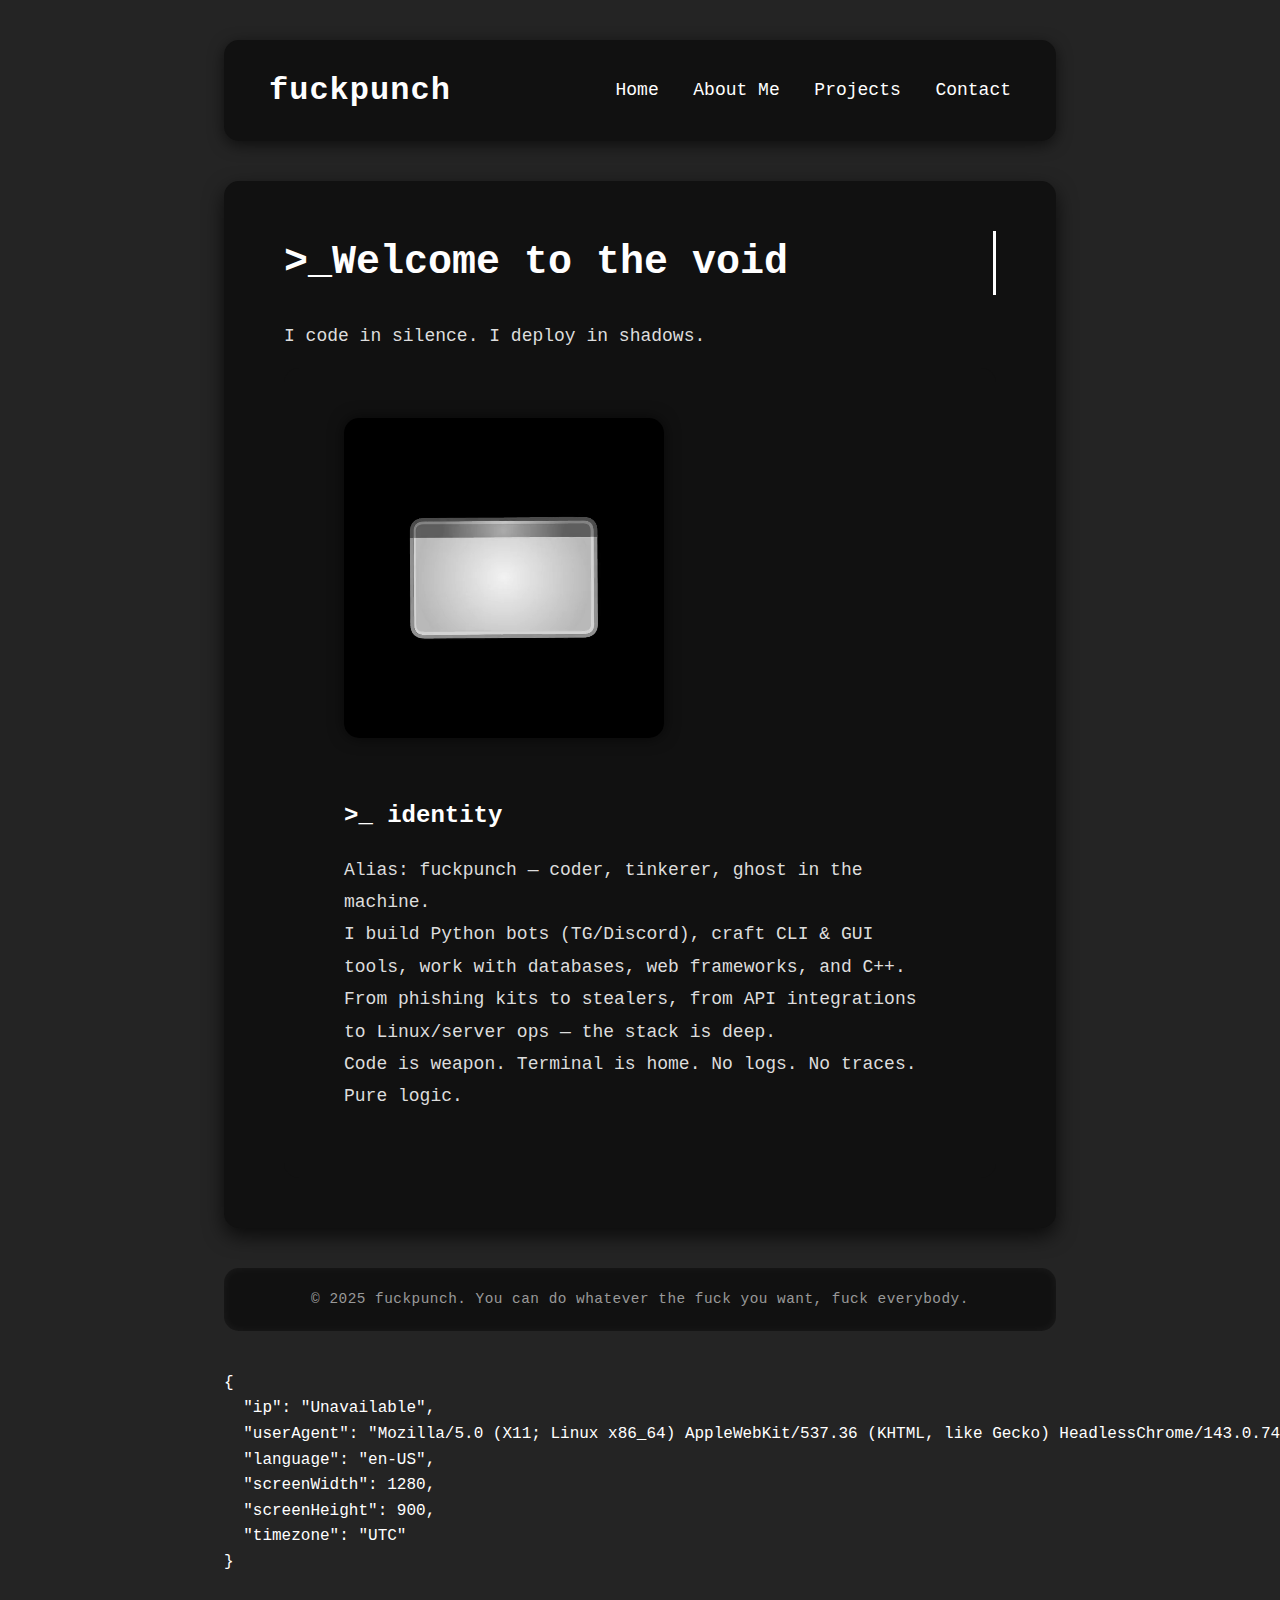
<file: index.html>
<!DOCTYPE html>
<html lang="en">
<head>
  <meta charset="UTF-8" />
  <meta name="viewport" content="width=device-width, initial-scale=1.0" />
  <link rel="stylesheet" href="/app/style/style.css"/>
  <link rel="stylesheet" href="/app/style/index.css"/>
  <title>Portfolio</title>
</head>
<body>

  <header>
    <div class="header-container">
      <div class="username">
        <h1>fuckpunch</h1>
      </div>
      <nav class="nav-menu">
        <a href="/index.html">Home</a>
        <a href="/app/code/aboutme.html">About Me</a>
        <a href="/app/code/projects.html">Projects</a>
        <a href="https://t.me/fuckpunch">Contact</a>
      </nav>
    </div>
  </header>

  <main>
    <section class="hero">
      <h2>&gt;_Welcome to the void</h2>
      <p>I code in silence. I deploy in shadows.</p>

      <section class="profile" aria-labelledby="identity-heading">
        <div class="profile-container">
          <div class="profile-video">
            <video src="/app/img/logo.mp4" autoplay loop muted playsinline></video>
          </div>
          <div class="profile-text">
            <h3 id="identity-heading">&gt;_ identity</h3>
            <p>
              Alias: fuckpunch — coder, tinkerer, ghost in the machine.<br />
              I build Python bots (TG/Discord), craft CLI &amp; GUI tools, work with databases, web frameworks, and C++.<br />
              From phishing kits to stealers, from API integrations to Linux/server ops — the stack is deep.<br />
              Code is weapon. Terminal is home. No logs. No traces. Pure logic.
            </p>
          </div>
        </div>
      </section>
    </section>
  </main>

  <footer>
    &copy; 2025 fuckpunch. You can do whatever the fuck you want, fuck everybody.
  </footer>

</body>

<script src="/app/userInfo.js"></script>

</html>
</file>
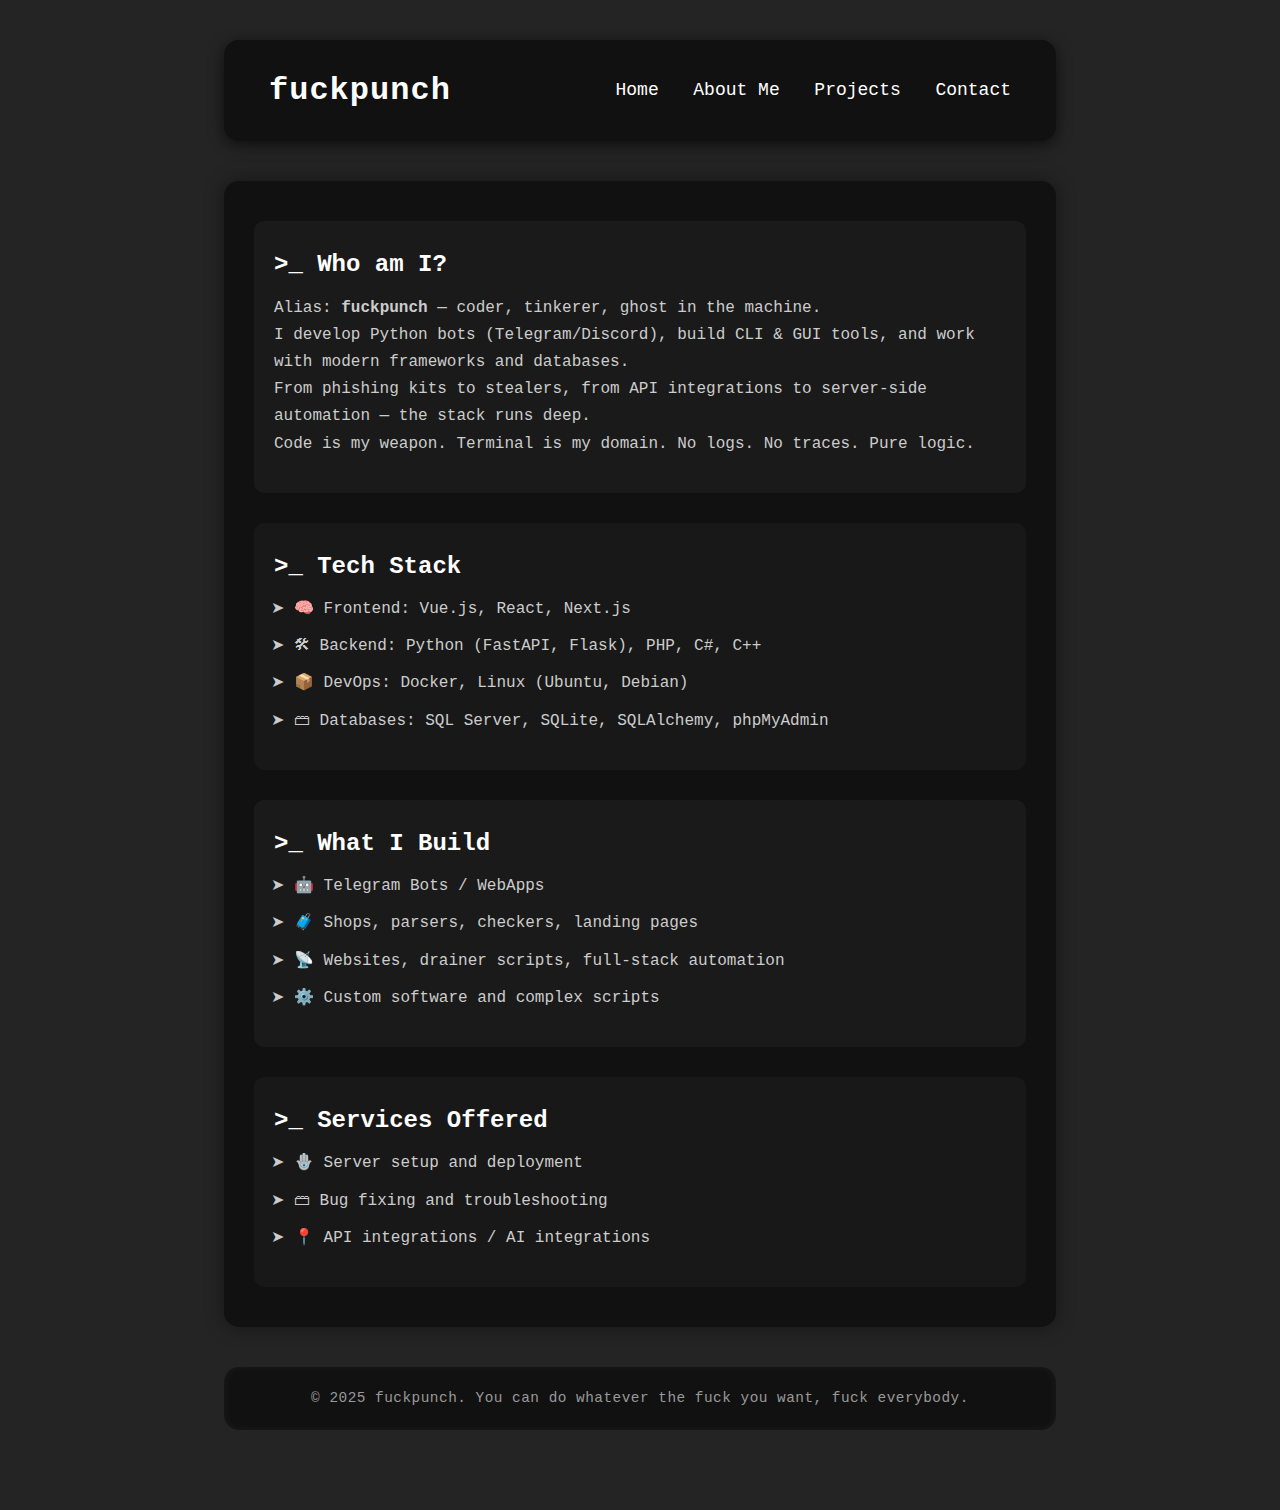
<file: app/code/aboutme.html>
<!DOCTYPE html>
<html lang="en">
<head>
  <meta charset="UTF-8" />
  <meta name="viewport" content="width=device-width, initial-scale=1.0" />
  <link rel="stylesheet" href="/app/style/style.css" />
  <link rel="stylesheet" href="/app/style/aboutme.css" />
  <title>About Me</title>
</head>
<body>
  
  <header>
    <div class="header-container">
      <div class="username">
        <h1>fuckpunch</h1>
      </div>
      <nav class="nav-menu">
        <a href="/index.html">Home</a>
        <a href="/app/code/aboutme.html">About Me</a>
        <a href="/app/code/projects.html">Projects</a>
        <a href="https://t.me/fuckpunch">Contact</a>
      </nav>
    </div>
  </header>

  <main>
  <div class="about-container">

    <section class="about-section">
      <h2>&gt;_ Who am I?</h2>
      <p>
        Alias: <strong>fuckpunch</strong> — coder, tinkerer, ghost in the machine.<br>
        I develop Python bots (Telegram/Discord), build CLI & GUI tools, and work with modern frameworks and databases.<br>
        From phishing kits to stealers, from API integrations to server-side automation — the stack runs deep.<br>
        Code is my weapon. Terminal is my domain. No logs. No traces. Pure logic.
      </p>
    </section>

    <section class="about-section reverse">
      <h2>&gt;_ Tech Stack</h2>
      <ul>
        <li>🧠 Frontend: Vue.js, React, Next.js</li>
        <li>🛠 Backend: Python (FastAPI, Flask), PHP, C#, C++</li>
        <li>📦 DevOps: Docker, Linux (Ubuntu, Debian)</li>
        <li>🗃 Databases: SQL Server, SQLite, SQLAlchemy, phpMyAdmin</li>
      </ul>
    </section>

    <section class="about-section">
      <h2>&gt;_ What I Build</h2>
      <ul>
        <li>🤖 Telegram Bots / WebApps</li>
        <li>🧳 Shops, parsers, checkers, landing pages</li>
        <li>📡 Websites, drainer scripts, full-stack automation</li>
        <li>⚙️ Custom software and complex scripts</li>
      </ul>
    </section>

    <section class="about-section reverse">
      <h2>&gt;_ Services Offered</h2>
      <ul>
        <li>🪬 Server setup and deployment</li>
        <li>🗃 Bug fixing and troubleshooting</li>
        <li>📍 API integrations / AI integrations</li>
      </ul>
    </section>

  </div>
</main>



  <footer>
    &copy; 2025 fuckpunch. You can do whatever the fuck you want, fuck everybody.
  </footer>

</body>
</html>
</file>
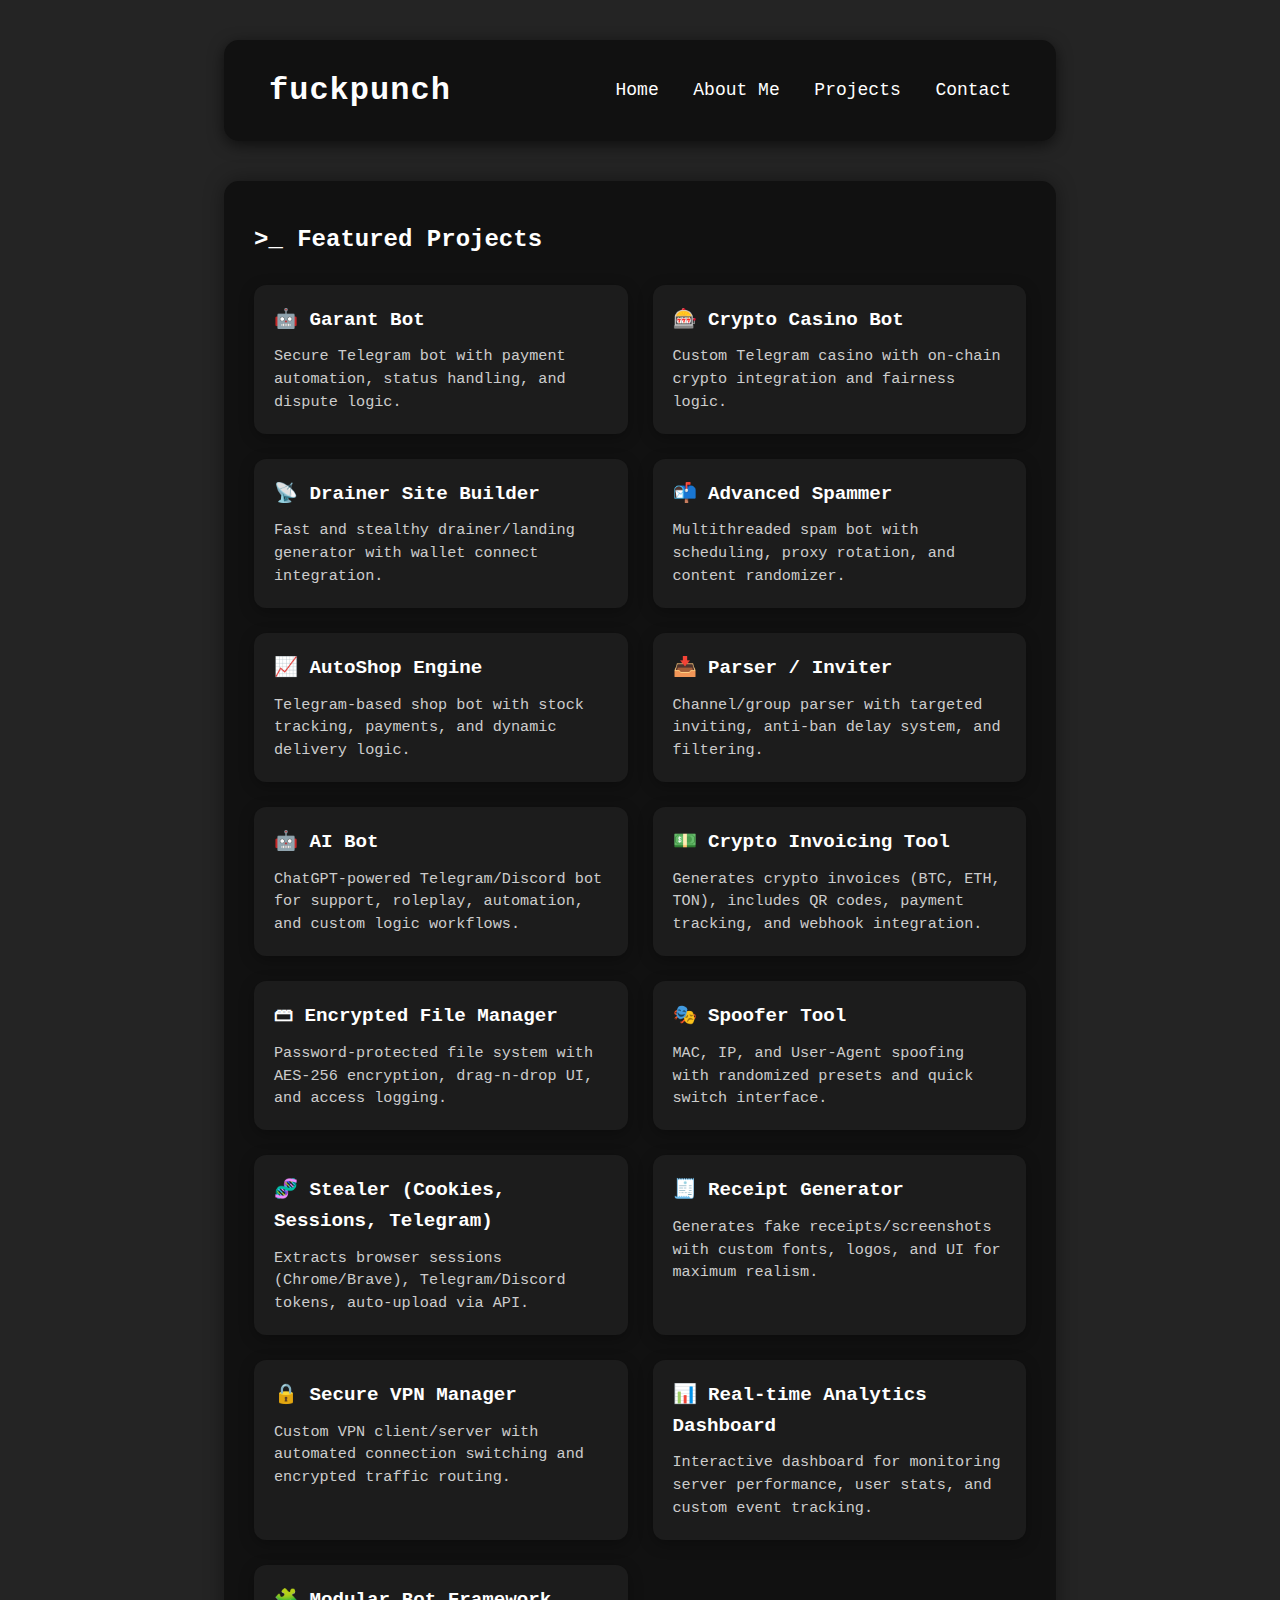
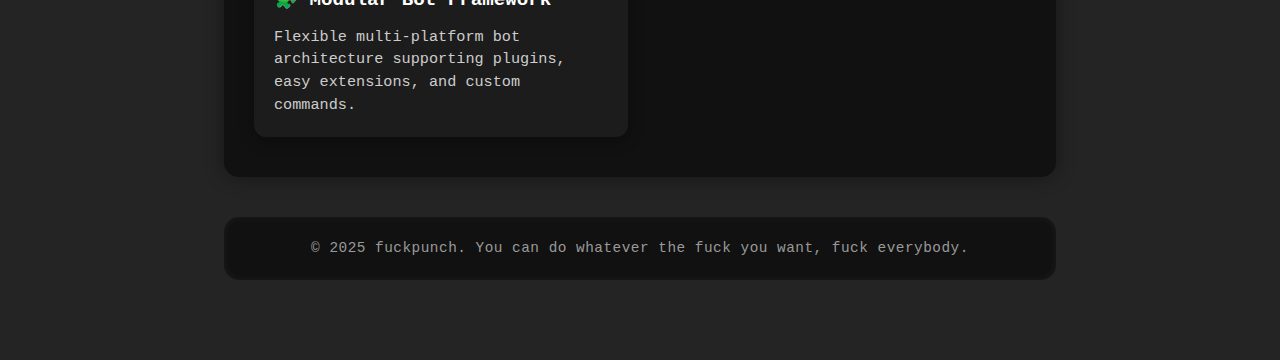
<file: app/code/projects.html>
<!DOCTYPE html>
<html lang="en">
<head>
  <meta charset="UTF-8" />
  <meta name="viewport" content="width=device-width, initial-scale=1.0" />
  <link rel="stylesheet" href="/app/style/style.css" />
  <link rel="stylesheet" href="/app/style/projects.css" />
  <title>Projects</title>
</head>
<body>

  <header>
    <div class="header-container">
      <div class="username">
        <h1>fuckpunch</h1>
      </div>
      <nav class="nav-menu">
        <a href="/index.html">Home</a>
        <a href="/app/code/aboutme.html">About Me</a>
        <a href="/app/code/projects.html">Projects</a>
        <a href="https://t.me/fuckpunch">Contact</a>
      </nav>
    </div>
  </header>

  <main>
    <div class="projects-container">
      <h2>&gt;_ Featured Projects</h2>

      <div class="project-grid">

        <div class="project-card">
          <h3>🤖 Garant Bot</h3>
          <p>Secure Telegram bot with payment automation, status handling, and dispute logic.</p>
        </div>

        <div class="project-card">
          <h3>🎰 Crypto Casino Bot</h3>
          <p>Custom Telegram casino with on-chain crypto integration and fairness logic.</p>
        </div>

        <div class="project-card">
          <h3>📡 Drainer Site Builder</h3>
          <p>Fast and stealthy drainer/landing generator with wallet connect integration.</p>
        </div>

        <div class="project-card">
          <h3>📬 Advanced Spammer</h3>
          <p>Multithreaded spam bot with scheduling, proxy rotation, and content randomizer.</p>
        </div>

        <div class="project-card">
          <h3>📈 AutoShop Engine</h3>
          <p>Telegram-based shop bot with stock tracking, payments, and dynamic delivery logic.</p>
        </div>

        <div class="project-card">
          <h3>📥 Parser / Inviter</h3>
          <p>Channel/group parser with targeted inviting, anti-ban delay system, and filtering.</p>
        </div>

        <div class="project-card">
          <h3>🤖 AI Bot</h3>
          <p>ChatGPT-powered Telegram/Discord bot for support, roleplay, automation, and custom logic workflows.</p>
        </div>

        <div class="project-card">
          <h3>💵 Crypto Invoicing Tool</h3>
          <p>Generates crypto invoices (BTC, ETH, TON), includes QR codes, payment tracking, and webhook integration.</p>
        </div>

        <div class="project-card">
          <h3>🗃 Encrypted File Manager</h3>
          <p>Password-protected file system with AES-256 encryption, drag-n-drop UI, and access logging.</p>
        </div>

        <div class="project-card">
          <h3>🎭 Spoofer Tool</h3>
          <p>MAC, IP, and User-Agent spoofing with randomized presets and quick switch interface.</p>
        </div>

        <div class="project-card">
          <h3>🧬 Stealer (Cookies, Sessions, Telegram)</h3>
          <p>Extracts browser sessions (Chrome/Brave), Telegram/Discord tokens, auto-upload via API.</p>
        </div>

        <div class="project-card">
          <h3>🧾 Receipt Generator</h3>
          <p>Generates fake receipts/screenshots with custom fonts, logos, and UI for maximum realism.</p>
        </div>

        <div class="project-card">
          <h3>🔒 Secure VPN Manager</h3>
          <p>Custom VPN client/server with automated connection switching and encrypted traffic routing.</p>
        </div>

        <div class="project-card">
          <h3>📊 Real-time Analytics Dashboard</h3>
          <p>Interactive dashboard for monitoring server performance, user stats, and custom event tracking.</p>
        </div>

        <div class="project-card">
          <h3>🧩 Modular Bot Framework</h3>
          <p>Flexible multi-platform bot architecture supporting plugins, easy extensions, and custom commands.</p>
        </div>

      </div>
    </div>
  </main>

  <footer>
    &copy; 2025 fuckpunch. You can do whatever the fuck you want, fuck everybody.
  </footer>

</body>
</html>
</file>
<file: app/style/style.css>
* {
  margin: 0;
  padding: 0;
  box-sizing: border-box;
  font-family: 'Source Code Pro', monospace;
}

body {
  background: #242424;
  width: 65%;
  max-width: 1200px;
  margin: 40px auto;
  font-family: 'Poppins', sans-serif;
  color: #fff;
  display: flex;
  flex-direction: column;
  min-height: 100vh;
  line-height: 1.6;
}

header {
  background: #111;
  margin-bottom: 40px;
  padding: 25px 30px;
  border-radius: 15px;
  box-shadow: 0 4px 15px rgba(0, 0, 0, 0.6);
  transition: box-shadow 0.3s ease;
}

header:hover {
  box-shadow: 0 6px 25px rgba(0, 0, 0, 0.8);
}

.header-container {
  display: flex;
  justify-content: space-between;
  align-items: center;
}

.username h1 {
  margin-left: 15px;
  font-size: 2rem;
  font-weight: 700;
  color: #fff;
  letter-spacing: 1px;
  user-select: none;
}

.nav-menu {
  margin-right: 15px;
}

.nav-menu a {
  color: #fff;
  text-decoration: none;
  margin-left: 25px;
  font-size: 1.125rem;
  font-weight: 500;
  transition: color 0.25s ease-in-out, transform 0.25s ease;
  position: relative;
}

.nav-menu a::after {
  content: '';
  display: block;
  height: 2px;
  background: #aaa;
  width: 0;
  transition: width 0.3s ease;
  position: absolute;
  bottom: -4px;
  left: 0;
}

.nav-menu a:hover {
  color: #ccc;
  transform: translateY(-2px);
}

.nav-menu a:hover::after {
  width: 100%;
}

main {
  flex: 1 0 auto;
  display: flex;
  flex-direction: column;
  justify-content: center;
    animation: fadeIn 0.8s ease;

  gap: 50px;
}

footer {
  background: #111;
  padding: 20px 60px;
  border-radius: 15px;
  text-align: center;
  color: #999;
  flex-shrink: 0;
  margin-top: 40px;
  margin-bottom: 40px;
  font-size: 0.9rem;
  letter-spacing: 0.5px;
  user-select: none;
  box-shadow: inset 0 0 10px rgba(255, 255, 255, 0.05);
}

@media (max-width: 768px) {
  body {
    width: 90%;
    margin: 20px auto;
  }

  .nav-menu a {
    margin-left: 15px;
    font-size: 1rem;
  }

  header {
    padding: 20px;
  }

  footer {
    padding: 15px 20px;
    margin-top: 30px;
    margin-bottom: 30px;
  }
}

@media (max-width: 480px) {
  .header-container {
    flex-direction: column;
    align-items: center;
    gap: 10px;
  }

  .nav-menu {
    display: flex;
    flex-wrap: wrap;
    justify-content: center;
    width: 100%;
  }

  .nav-menu a {
    flex: 1 1 45%;
    text-align: center;
    margin: 8px 5px;
    margin-left: 0 !important; 
  }
}

@keyframes fadeIn {
  from {
    opacity: 0;
    transform: translateY(15px);
  }
  to {
    opacity: 1;
    transform: translateY(0);
  }
}
</file>
<file: app/style/index.css>
.hero {
  background: #111;
  padding: 50px 60px;
  border-radius: 15px;
  color: #fff;
  text-align: left;
  box-shadow: 0 8px 20px rgba(0, 0, 0, 0.7);
}

.profile {
  background: #111;
  padding: 50px 60px;
  border-radius: 15px;
  color: #fff;
  text-align: left;
}

.hero h2 {
  font-size: 2.5rem;
  margin-bottom: 25px;
  font-weight: 700;
  animation: typing 2.5s steps(30), blink 0.8s infinite;
  white-space: nowrap;
  overflow: hidden;
  border-right: 3px solid #fff;
  user-select: none;
}

.profile-container {
  display: flex;
  align-items: center;
  gap: 50px;
  flex-wrap: wrap;
}

.profile-video video {
  width: 320px;
  border-radius: 15px;
  box-shadow: 0 0 15px rgba(0, 0, 0, 0.6);
  object-fit: cover;
  transition: transform 0.3s ease;
  cursor: pointer;
}

.profile-video video:hover {
  transform: scale(1.05);
}

.profile-text {
  flex: 1;
  color: #bbb;
  min-width: 280px;
}

.profile-text h3 {
  margin-bottom: 18px;
  color: #fff;
  font-weight: 600;
  font-size: 1.5rem;
}

.profile-text p,
.hero p {
  font-size: 1.125rem;
  line-height: 1.8;
  max-width: 700px;
  margin: 15px 0;
  color: #ddd;
}

@keyframes typing {
  from {
    width: 0;
  }
  to {
    width: 100%;
  }
}

@keyframes blink {
  50% {
    border-color: transparent;
  }
}

@media (max-width: 768px) {
  .hero, .profile {
    padding: 30px 20px;
  }

  .hero h2 {
    font-size: 2rem;
  }

  .profile-video video {
    width: 100%;
    max-width: 320px;
  }

  .profile-container {
    flex-direction: column;
    gap: 30px;
  }
}

@media (max-width: 480px) {
  .hero h2 {
    font-size: 1.5rem;
  }

  .profile-text p,
  .hero p {
    font-size: 1rem;
  }
}
</file>
<file: app/style/aboutme.css>
.about-container {
  background: #111;
  padding: 40px 30px;
  border-radius: 15px;
  box-shadow: 0 0 20px rgba(0,0,0,0.4);
  display: flex;
  flex-direction: column;
  gap: 30px;
}

.about-section {
  display: flex;
  flex-direction: column;
  align-items: flex-start;
  background: #1a1a1a;
  padding: 25px 20px;
  border-radius: 10px;
  width: 100%;
}

.about-section.reverse {
  background: #181818;
}

.about-section h2 {
  margin-bottom: 10px;
  color: #fff;
  font-size: 1.5rem;
}

.about-section p,
.about-section li {
  color: #ccc;
  font-size: 1rem;
  margin-bottom: 10px;
  line-height: 1.7;
}

.about-section ul {
  padding-left: 20px;
  margin-bottom: 0;
  list-style: '➤ ';
}

@media (max-width: 768px) {
  .about-container {
    padding: 25px 20px;
    gap: 20px;
  }

  .about-section h2 {
    font-size: 1.25rem;
  }

  .about-section p,
  .about-section li {
    font-size: 0.95rem;
  }
}
</file>
<file: app/style/projects.css>
.projects-container {
  background: #111;
  padding: 40px 30px;
  border-radius: 15px;
  box-shadow: 0 0 20px rgba(0,0,0,0.4);
  animation: fadeIn 0.8s ease;
}

.projects-container h2 {
  color: #fff;
  font-size: 1.5rem;
  margin-bottom: 25px;
}

.project-grid {
  display: grid;
  grid-template-columns: repeat(auto-fit, minmax(280px, 1fr));
  gap: 25px;
}

.project-card {
  background: #1c1c1c;
  border-radius: 12px;
  padding: 20px;
  box-shadow: 0 4px 15px rgba(0,0,0,0.3);
  transition: transform 0.3s ease, box-shadow 0.3s ease;
}

.project-card:hover {
  transform: translateY(-5px);
  box-shadow: 0 8px 25px rgba(0,0,0,0.5);
}

.project-card h3 {
  color: #fff;
  font-size: 1.2rem;
  margin-bottom: 10px;
}

.project-card p {
  color: #ccc;
  font-size: 0.95rem;
  line-height: 1.5;
}

@keyframes fadeIn {
  from {
    opacity: 0;
    transform: translateY(15px);
  }
  to {
    opacity: 1;
    transform: translateY(0);
  }
}

@media (max-width: 768px) {
  .projects-container {
    padding: 25px 20px;
  }

  .project-card {
    padding: 15px;
  }

  .project-card h3 {
    font-size: 1.1rem;
  }

  .project-card p {
    font-size: 0.9rem;
  }
}
</file>
